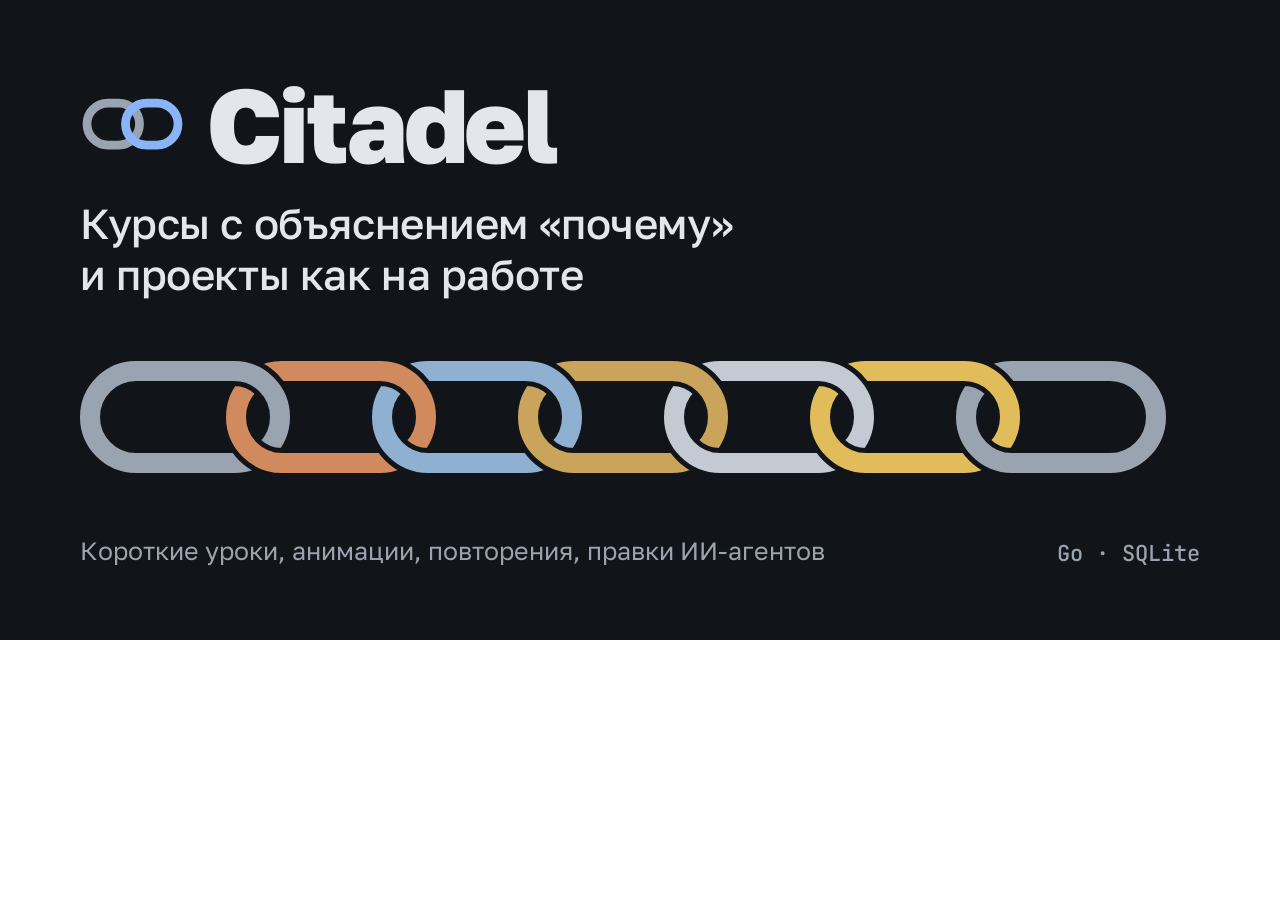
<file: docs/assets/banners/banner.html>
<!doctype html>
<html lang="ru">
<head>
<meta charset="utf-8">
<title>Citadel: баннеры</title>
<!-- Исходник баннеров: banner.html?v=social-chain | social-steps | readme-chain | readme-steps.
     PNG снимаются браузером в размере 1280×640 (social) и 1280×320 (readme). -->
<link rel="stylesheet" href="https://fonts.googleapis.com/css2?family=Golos+Text:wght@400;500;600;700;800&family=JetBrains+Mono:wght@500&display=swap">
<style>
* { box-sizing: border-box; }
html, body { margin: 0; }
.b { position: relative; width: 1280px; overflow: hidden; font-family: 'Golos Text', sans-serif; background: var(--bg); color: var(--txt); }
.dark { --bg: #111418; --panel: #171b21; --line: #262c35; --txt: #e3e7ec; --mut: #9aa4b0; --acc: #8ab4f8; --good: #7fcf9c; --tick: #2c333d; --logo: #9aa4b0; }
.light { --bg: #fbfbfa; --panel: #ffffff; --line: #e3e6ea; --txt: #1f2328; --mut: #58616c; --acc: #2563d6; --good: #1f7a3d; --tick: #dfe3e8; --logo: #636b75; }
.social { height: 640px; padding: 72px 80px; display: flex; flex-direction: column; justify-content: space-between; }
.readme { height: 320px; padding: 0 64px; display: flex; align-items: center; justify-content: space-between; gap: 48px; }
.mark { display: flex; align-items: center; gap: 22px; font-weight: 800; letter-spacing: -.03em; line-height: 1; }
.social .mark { font-size: 104px; }
.readme .mark { font-size: 76px; }
.tag { text-wrap: balance; margin: 22px 0 0; font-weight: 500; letter-spacing: -.01em; line-height: 1.22; }
.social .tag { font-size: 42px; max-width: 900px; }
.readme .tag { font-size: 27px; margin-top: 16px; max-width: 640px; }
.feat { margin: 0; color: var(--mut); line-height: 1.4; }
.social .feat { font-size: 25px; }
.readme .feat { font-size: 18px; margin-top: 14px; }
.stack { font: 500 22px 'JetBrains Mono', monospace; color: var(--mut); }
.foot { display: flex; align-items: flex-end; justify-content: space-between; gap: 40px; }
.bars { display: grid; grid-template-columns: repeat(9, 1fr); }
.bars div { display: flex; flex-direction: column-reverse; }
.bars i { display: block; border-radius: 3px; background: var(--tick); }
.bars i.ok { background: var(--good); }
.bars i.cur { background: var(--acc); }
.social .bars { position: absolute; right: 80px; top: 72px; width: 400px; gap: 10px; }
.social .bars div { gap: 7px; }
.social .bars i { height: 17px; }
.readme .bars { flex: none; width: 400px; gap: 10px; }
.readme .bars div { gap: 5px; }
.readme .bars i { height: 13px; }
.steps .tag { max-width: 660px; }
.chain { display: block; }
</style>
</head>
<body>
<div id="root"></div>
<script>
const v = new URLSearchParams(location.search).get('v') || 'social-chain';
const [size, kind] = v.split('-');
const logo = (h) => '<svg width="' + h * 1.5 + '" height="' + h + '" viewBox="0 0 30 20" aria-hidden="true"><rect x="2" y="4" width="15" height="12" rx="6" fill="none" stroke="var(--logo)" stroke-width="2.5"/><rect x="13" y="4" width="15" height="12" rx="6" fill="none" stroke="var(--acc)" stroke-width="2.5"/></svg>';

// Цепь: звенья по очереди заходят друг на друга, сверху одно поверх другого, снизу наоборот.
function chain(n, w, h, stroke, overlap, metals, bg) {
  const step = w - overlap, total = step * (n - 1) + w + stroke, H = h + stroke;
  const rect = (i, color, sw) => '<rect x="' + (stroke / 2 + i * step) + '" y="' + stroke / 2 + '" width="' + w + '" height="' + h + '" rx="' + h / 2 + '" fill="none" stroke="' + color + '" stroke-width="' + sw + '"/>';
  let s = '<svg class="chain" width="' + total + '" height="' + H + '" viewBox="0 0 ' + total + ' ' + H + '" aria-hidden="true"><defs>';
  for (let i = 0; i < n - 1; i++) s += '<clipPath id="c' + i + '"><rect x="' + (i * step + w - overlap - stroke) + '" y="0" width="' + (overlap + stroke * 2 + 4) + '" height="' + H / 2 + '"/></clipPath>';
  s += '</defs>';
  for (let i = 0; i < n; i++) s += rect(i, bg, stroke + 10) + rect(i, metals[i % metals.length], stroke);
  for (let i = 0; i < n - 1; i++) s += '<g clip-path="url(#c' + i + ')">' + rect(i, bg, stroke + 10) + rect(i, metals[i % metals.length], stroke) + '</g>';
  return s + '</svg>';
}
const METALS = ['#9aa4b0', '#d08a5e', '#8fb0d0', '#c9a45a', '#c3cad3', '#e0bd5a'];

function bars() {
  const fill = [8, 8, 7, 6, 5, 3, 2, 1, 0];
  return '<div class="bars" aria-hidden="true">' + fill.map((f) => {
    let s = '<div>';
    for (let k = 0; k < 8; k++) s += '<i class="' + (k < f ? 'ok' : k === f && f > 0 && f < 8 ? 'cur' : '') + '"></i>';
    return s + '</div>';
  }).join('') + '</div>';
}

const TAG = 'Курсы с объяснением «почему» и проекты как на работе';
const FEAT = 'Короткие уроки · анимации механики · выводы получены запуском · повторения · правки ИИ-агентов';
let html;
if (size === 'social' && kind === 'chain') {
  html = '<div class="b dark social"><div><div class="mark">' + logo(70) + 'Citadel</div><p class="tag">' + TAG + '</p></div>' +
    '<div>' + chain(7, 190, 92, 20, 44, METALS, '#111418') + '</div>' +
    '<div class="foot"><p class="feat">Короткие уроки, анимации, повторения, правки ИИ-агентов</p><span class="stack">Go · SQLite</span></div></div>';
} else if (size === 'social') {
  html = '<div class="b light social steps">' + bars() + '<div><div class="mark">' + logo(70) + 'Citadel</div></div>' +
    '<div><p class="tag">' + TAG + '</p><p class="feat" style="margin-top:22px;max-width:900px">Получаешь задачу, разбираешься сам, пишешь код сам. Уроки открываешь, когда они нужны для задачи.</p></div>' +
    '<div class="foot"><span class="stack">Go · PostgreSQL · Redis · Kafka</span></div></div>';
} else if (kind === 'chain') {
  html = '<div class="b dark readme"><div><div class="mark">' + logo(54) + 'Citadel</div><p class="tag">' + TAG + '</p></div>' +
    '<div>' + chain(4, 136, 68, 16, 32, METALS, '#111418') + '</div></div>';
} else {
  html = '<div class="b light readme"><div><div class="mark">' + logo(54) + 'Citadel</div><p class="tag">' + TAG + '</p></div>' + bars() + '</div>';
}
document.getElementById('root').innerHTML = html;
</script>
</body>
</html>
</file>
